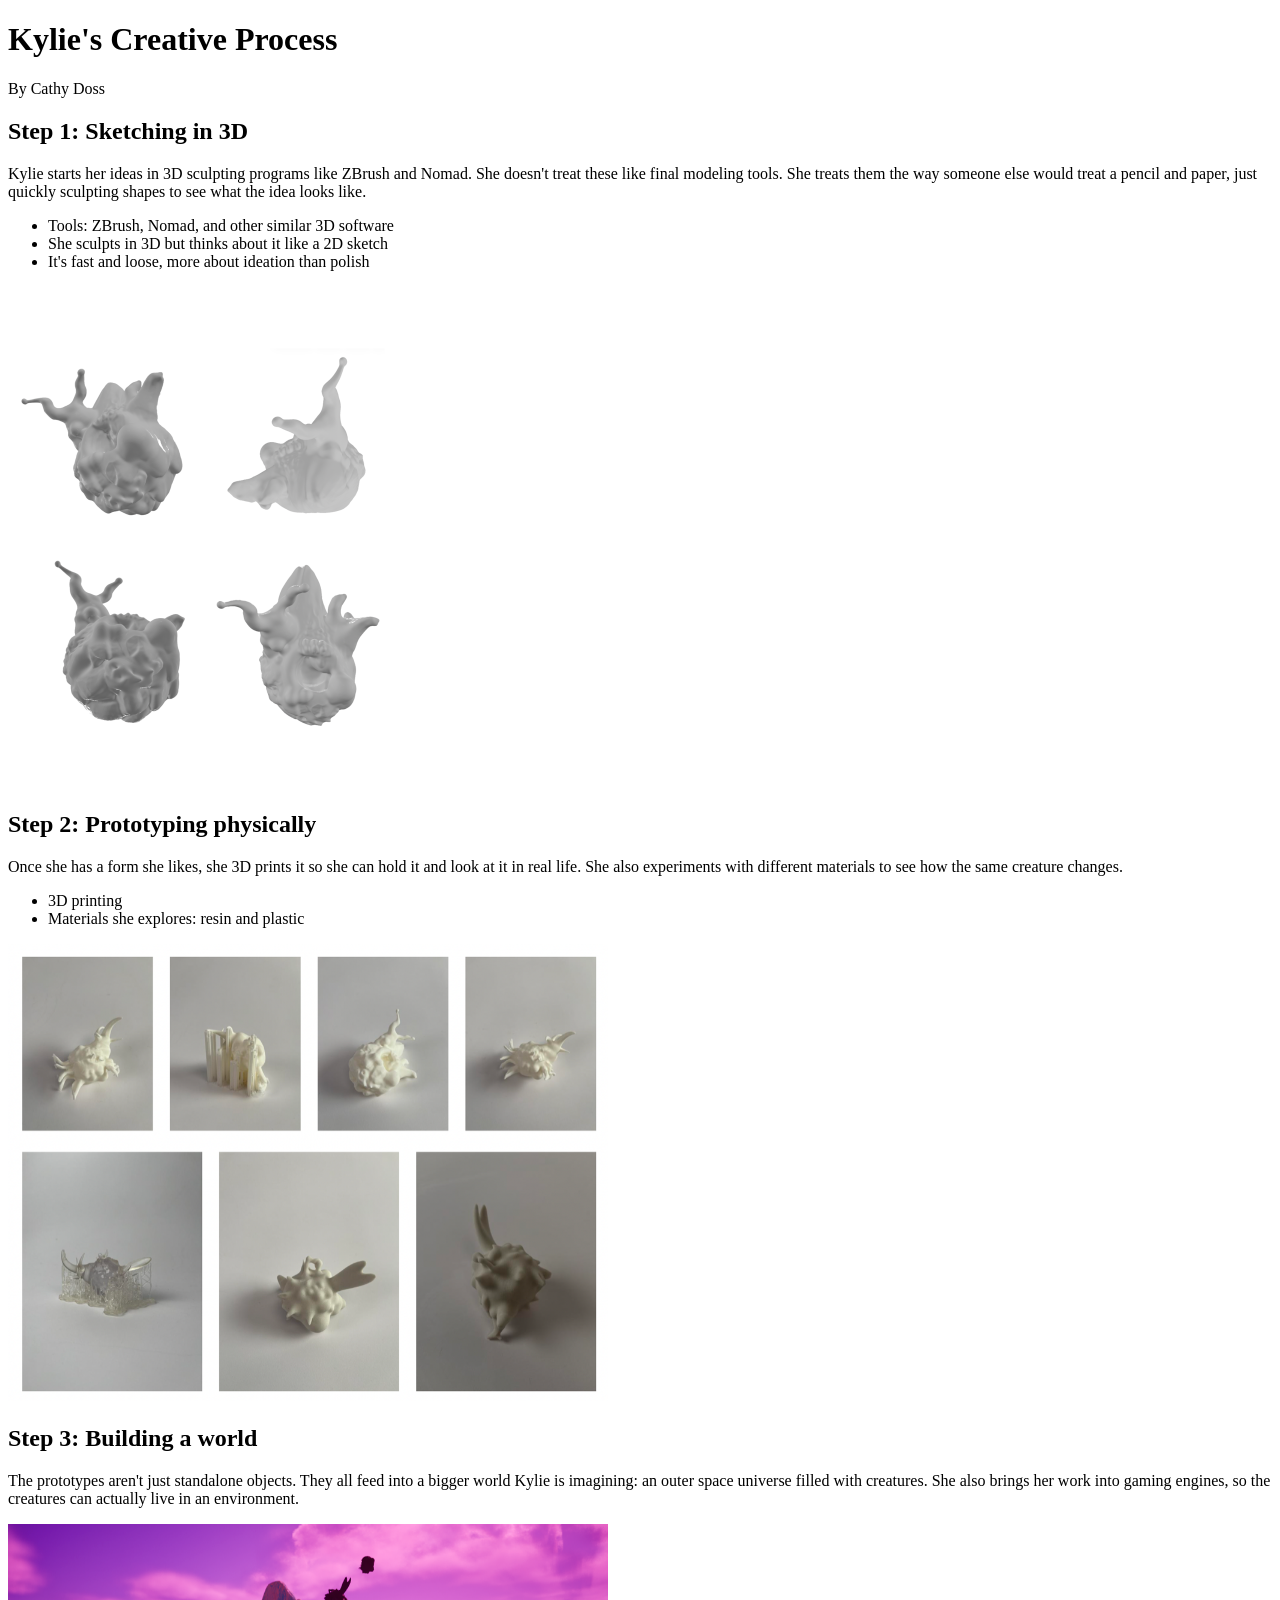
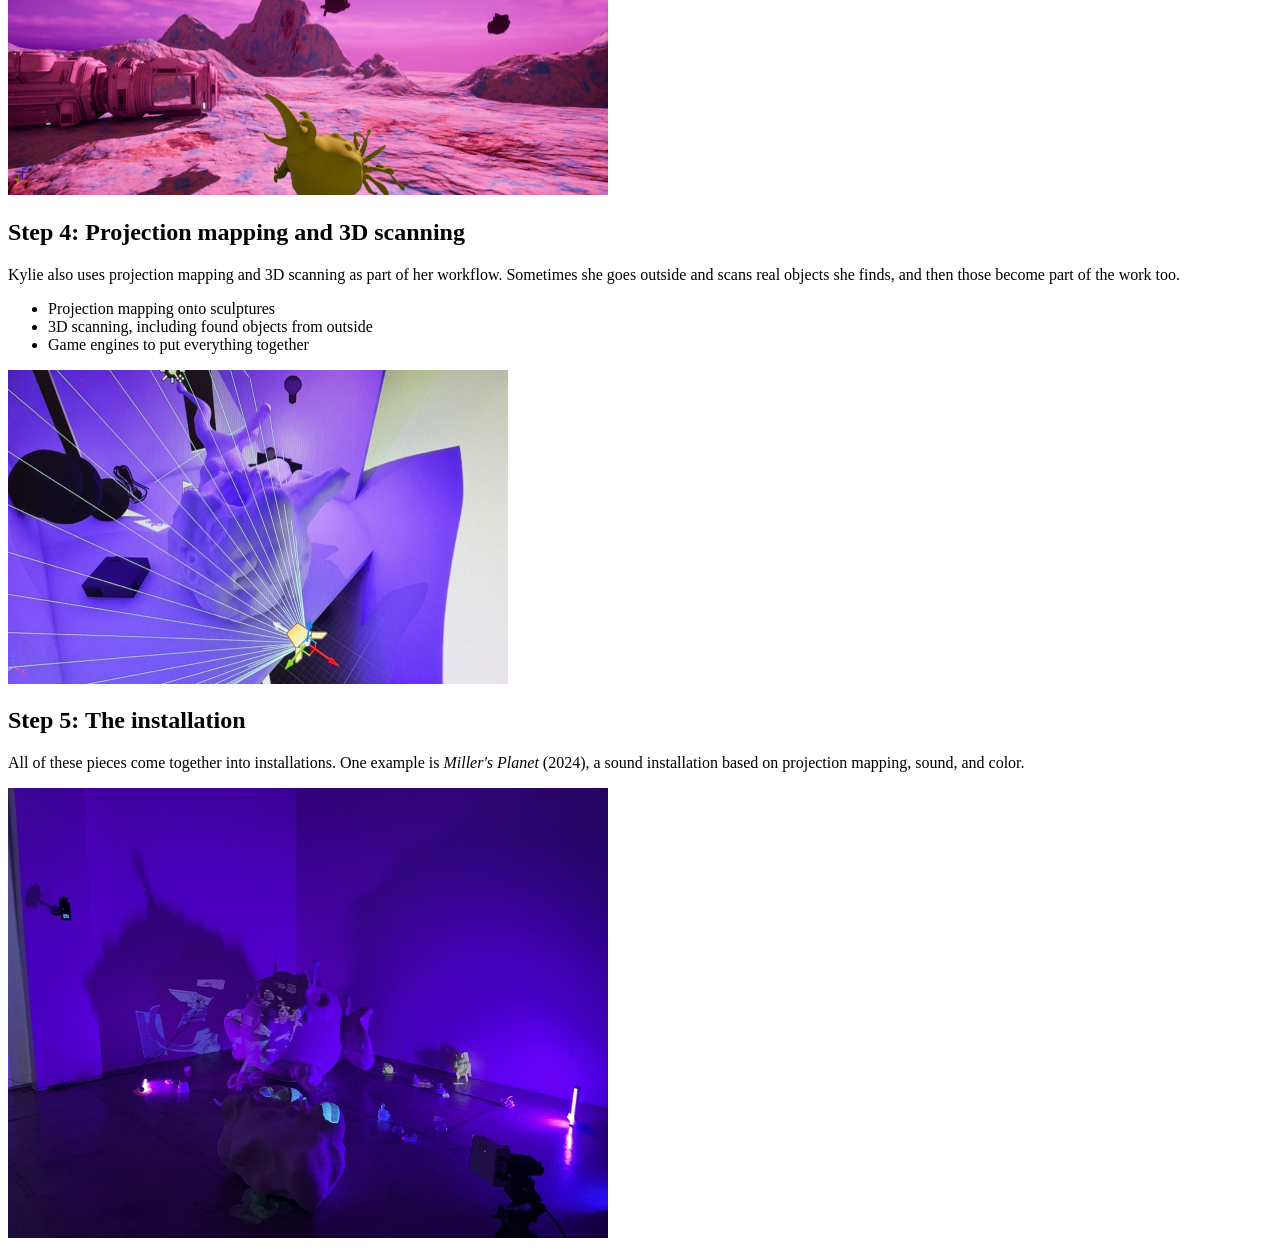
<file: Week 01/index.html>
<!DOCTYPE html>
<html lang="en">
<head>
<meta charset="utf-8">
<title>Kylie's Creative Process</title>
</head>
<body>

<h1>Kylie's Creative Process</h1>
<p>By Cathy Doss</p>

<div>
<h2>Step 1: Sketching in 3D</h2>
<p>Kylie starts her ideas in 3D sculpting programs like ZBrush and Nomad. She doesn't treat these like final modeling tools. She treats them the way someone else would treat a pencil and paper, just quickly sculpting shapes to see what the idea looks like.</p>
<ul>
<li>Tools: ZBrush, Nomad, and other similar 3D software</li>
<li>She sculpts in 3D but thinks about it like a 2D sketch</li>
<li>It's fast and loose, more about ideation than polish</li>
</ul>
<img src="images/untitled-2.png" alt="Four gray digital sculpts of a creature with horn-like tentacles, shown from different angles" width="400">
</div>

<div>
<h2>Step 2: Prototyping physically</h2>
<p>Once she has a form she likes, she 3D prints it so she can hold it and look at it in real life. She also experiments with different materials to see how the same creature changes.</p>
<ul>
<li>3D printing</li>
<li>Materials she explores: resin and plastic</li>
</ul>
<img src="images/3d-print-creature.png" alt="Seven photos of small white and clear 3D printed creature prototypes" width="600">
</div>

<div>
<h2>Step 3: Building a world</h2>
<p>The prototypes aren't just standalone objects. They all feed into a bigger world Kylie is imagining: an outer space universe filled with creatures. She also brings her work into gaming engines, so the creatures can actually live in an environment.</p>
<img src="images/highres-screenshot.png" alt="Screenshot from a game engine showing a green creature on a pink alien planet with a crashed spaceship" width="600">
</div>

<div>
<h2>Step 4: Projection mapping and 3D scanning</h2>
<p>Kylie also uses projection mapping and 3D scanning as part of her workflow. Sometimes she goes outside and scans real objects she finds, and then those become part of the work too.</p>
<ul>
<li>Projection mapping onto sculptures</li>
<li>3D scanning, including found objects from outside</li>
<li>Game engines to put everything together</li>
</ul>
<img src="images/img-5765.jpg" alt="Photo of a computer screen showing a projection mapping setup with a creature sculpture in a purple 3D scene" width="500">
</div>

<div>
<h2>Step 5: The installation</h2>
<p>All of these pieces come together into installations. One example is <i>Miller's Planet</i> (2024), a sound installation based on projection mapping, sound, and color.</p>
<img src="images/millers-planet.jpg" alt="Miller's Planet installation: a large creature sculpture in a dark room lit with purple light and projections" width="600">
</div>

</body>
</html>
</file>
